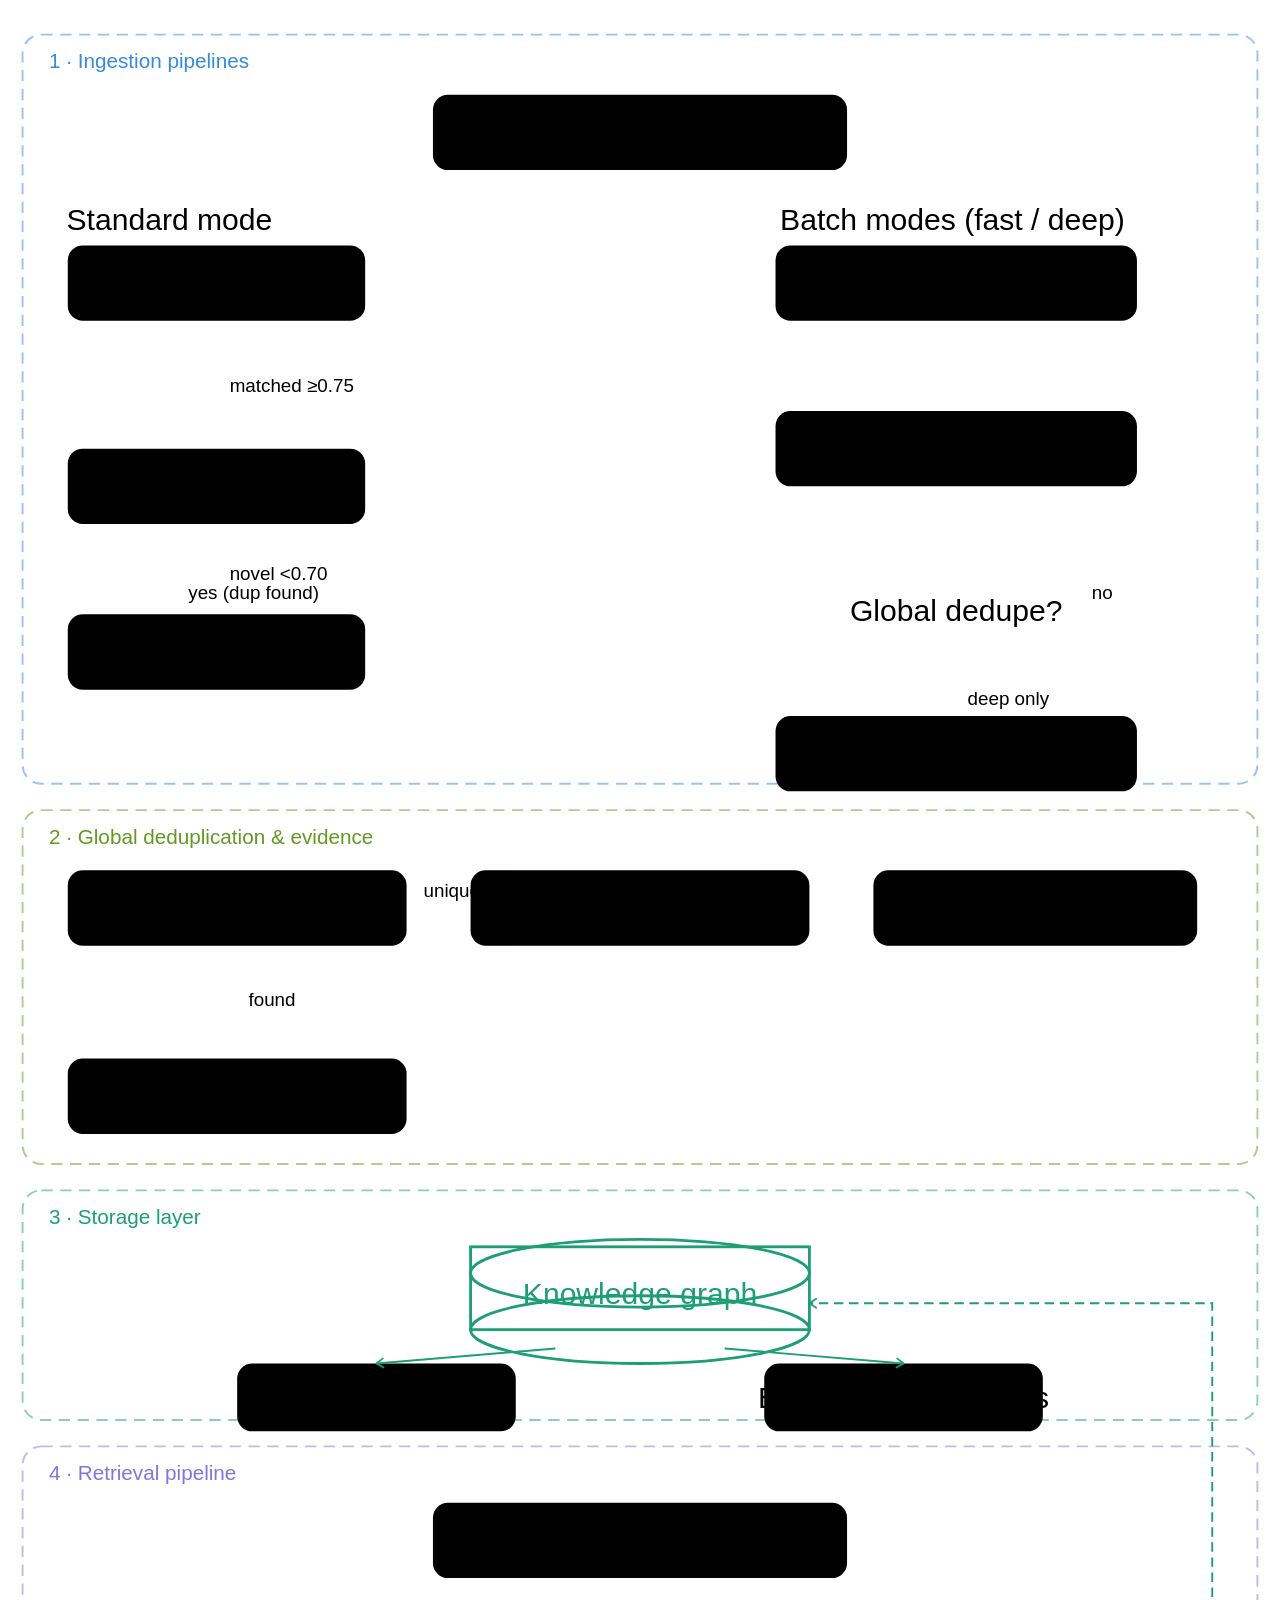
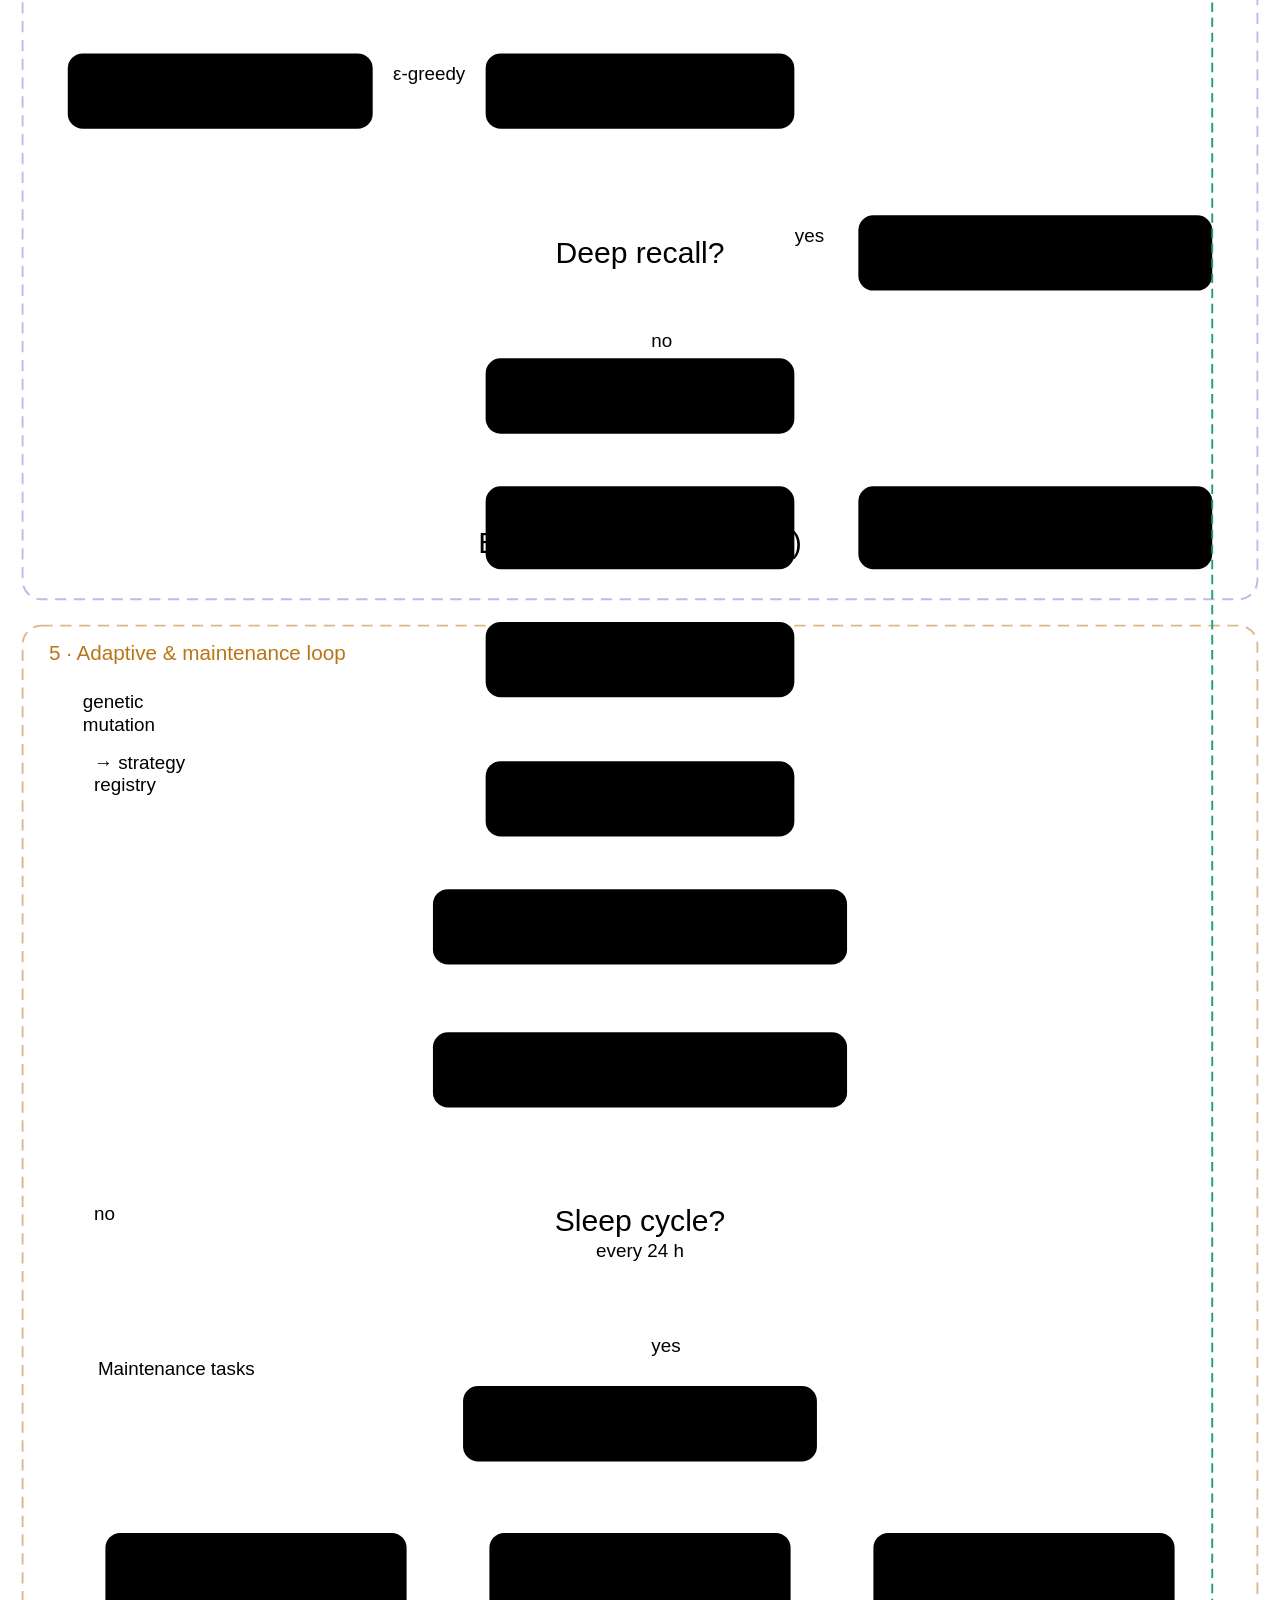
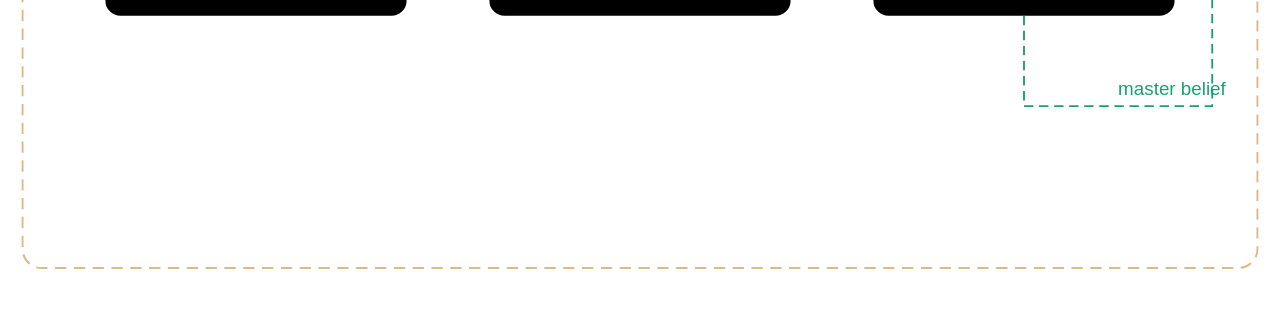
<file: neuron_cognitive_memory_flowchart_v2.html>
<!DOCTYPE html>
<html>
<head>
<style>
body { margin: 0; background: transparent; font-family: var(--font-sans, sans-serif); }
.wrap { padding: 12px 0; }
svg text { font-family: var(--font-sans, sans-serif); }
</style>
</head>
<body>
<div class="wrap">
<svg width="100%" viewBox="0 0 680 1860" role="img">
<title>Neuron cognitive memory graph — full pipeline flowchart v2</title>
<desc>Five-stage flowchart including deep recall fallback in the retrieval pipeline.</desc>
<defs>
  <marker id="arr" viewBox="0 0 10 10" refX="8" refY="5" markerWidth="6" markerHeight="6" orient="auto-start-reverse">
    <path d="M2 1L8 5L2 9" fill="none" stroke="context-stroke" stroke-width="1.5" stroke-linecap="round" stroke-linejoin="round"/>
  </marker>
</defs>

<!-- ── SECTION BANDS ─────────────────────────────────────── -->
<rect x="12" y="12" width="656" height="398" rx="10" fill="none" stroke="#378ADD" stroke-width="1" stroke-dasharray="6 4" opacity="0.5"/>
<text x="26" y="30" class="ts" style="font-size:11px;fill:#378ADD;font-weight:500">1 · Ingestion pipelines</text>

<rect x="12" y="424" width="656" height="188" rx="10" fill="none" stroke="#639922" stroke-width="1" stroke-dasharray="6 4" opacity="0.5"/>
<text x="26" y="442" class="ts" style="font-size:11px;fill:#639922;font-weight:500">2 · Global deduplication &amp; evidence</text>

<rect x="12" y="626" width="656" height="122" rx="10" fill="none" stroke="#1D9E75" stroke-width="1" stroke-dasharray="6 4" opacity="0.5"/>
<text x="26" y="644" class="ts" style="font-size:11px;fill:#1D9E75;font-weight:500">3 · Storage layer</text>

<rect x="12" y="762" width="656" height="400" rx="10" fill="none" stroke="#7F77DD" stroke-width="1" stroke-dasharray="6 4" opacity="0.5"/>
<text x="26" y="780" class="ts" style="font-size:11px;fill:#7F77DD;font-weight:500">4 · Retrieval pipeline</text>

<rect x="12" y="1176" width="656" height="660" rx="10" fill="none" stroke="#BA7517" stroke-width="1" stroke-dasharray="6 4" opacity="0.5"/>
<text x="26" y="1194" class="ts" style="font-size:11px;fill:#BA7517;font-weight:500">5 · Adaptive &amp; maintenance loop</text>

<!-- ════════════════════════════════════════════════
     SECTION 1 — INGESTION
     ════════════════════════════════════════════════ -->

<!-- User Input -->
<g class="c-gray">
  <rect x="230" y="44" width="220" height="40" rx="8" stroke-width="0.5"/>
  <text x="340" y="64" text-anchor="middle" dominant-baseline="central" class="th">User input / text chunks</text>
</g>

<text x="90" y="116" text-anchor="middle" class="ts" style="fill:var(--color-text-secondary)">Standard mode</text>
<text x="506" y="116" text-anchor="middle" class="ts" style="fill:var(--color-text-secondary)">Batch modes (fast / deep)</text>

<!-- Surprise Filter -->
<g class="c-blue">
  <rect x="36" y="124" width="158" height="40" rx="8" stroke-width="0.5"/>
  <text x="115" y="144" text-anchor="middle" dominant-baseline="central" class="th">Surprise filter</text>
</g>

<!-- Evidence Increment -->
<g class="c-teal">
  <rect x="36" y="232" width="158" height="40" rx="8" stroke-width="0.5"/>
  <text x="115" y="252" text-anchor="middle" dominant-baseline="central" class="th">Evidence increment</text>
</g>

<!-- Abstraction Engine -->
<g class="c-purple">
  <rect x="36" y="320" width="158" height="40" rx="8" stroke-width="0.5"/>
  <text x="115" y="340" text-anchor="middle" dominant-baseline="central" class="th">Abstraction engine</text>
</g>

<!-- Batch Embedder -->
<g class="c-blue">
  <rect x="412" y="124" width="192" height="40" rx="8" stroke-width="0.5"/>
  <text x="508" y="144" text-anchor="middle" dominant-baseline="central" class="th">Batch embedder</text>
</g>

<!-- Intra-Batch Dedupe -->
<g class="c-blue">
  <rect x="412" y="212" width="192" height="40" rx="8" stroke-width="0.5"/>
  <text x="508" y="232" text-anchor="middle" dominant-baseline="central" class="th">Intra-batch dedupe</text>
</g>

<!-- Global Dedupe diamond -->
<polygon points="508,282 570,318 508,354 446,318" fill="none" stroke="var(--color-border-primary)" stroke-width="1"/>
<text x="508" y="318" text-anchor="middle" dominant-baseline="central" class="ts">Global dedupe?</text>

<!-- Entity Hub Linking -->
<g class="c-amber">
  <rect x="412" y="374" width="192" height="40" rx="8" stroke-width="0.5"/>
  <text x="508" y="394" text-anchor="middle" dominant-baseline="central" class="th">Entity hub linking</text>
</g>

<!-- arrows s1 -->
<path d="M340 84 L340 100 L115 100 L115 124" fill="none" stroke="var(--color-border-primary)" stroke-width="1" marker-end="url(#arr)"/>
<path d="M340 84 L340 100 L508 100 L508 124" fill="none" stroke="var(--color-border-primary)" stroke-width="1" marker-end="url(#arr)"/>
<line x1="115" y1="164" x2="115" y2="232" fill="none" stroke="var(--color-border-primary)" stroke-width="1" marker-end="url(#arr)"/>
<text x="122" y="202" class="ts" style="font-size:10px;fill:var(--color-text-secondary)">matched ≥0.75</text>
<line x1="115" y1="272" x2="115" y2="320" fill="none" stroke="var(--color-border-primary)" stroke-width="1" marker-end="url(#arr)"/>
<text x="122" y="302" class="ts" style="font-size:10px;fill:var(--color-text-secondary)">novel &lt;0.70</text>
<line x1="508" y1="164" x2="508" y2="212" fill="none" stroke="var(--color-border-primary)" stroke-width="1" marker-end="url(#arr)"/>
<line x1="508" y1="252" x2="508" y2="282" fill="none" stroke="var(--color-border-primary)" stroke-width="1" marker-end="url(#arr)"/>
<line x1="508" y1="354" x2="508" y2="374" fill="none" stroke="var(--color-border-primary)" stroke-width="1" marker-end="url(#arr)"/>
<text x="514" y="368" class="ts" style="font-size:10px;fill:var(--color-text-secondary)">deep only</text>

<!-- ════════════════════════════════════════════════
     SECTION 2 — GLOBAL LOGIC
     ════════════════════════════════════════════════ -->

<g class="c-blue">
  <rect x="36" y="456" width="180" height="40" rx="8" stroke-width="0.5"/>
  <text x="126" y="476" text-anchor="middle" dominant-baseline="central" class="th">Search store for match</text>
</g>

<g class="c-teal">
  <rect x="36" y="556" width="180" height="40" rx="8" stroke-width="0.5"/>
  <text x="126" y="566" text-anchor="middle" dominant-baseline="central" class="ts">Evidence increment</text>
  <text x="126" y="580" text-anchor="middle" dominant-baseline="central" class="ts">+ entity merge</text>
</g>

<g class="c-purple">
  <rect x="250" y="456" width="180" height="40" rx="8" stroke-width="0.5"/>
  <text x="340" y="476" text-anchor="middle" dominant-baseline="central" class="th">LLM metadata extract</text>
</g>

<g class="c-purple">
  <rect x="464" y="456" width="172" height="40" rx="8" stroke-width="0.5"/>
  <text x="550" y="466" text-anchor="middle" dominant-baseline="central" class="ts">Create new nodes</text>
  <text x="550" y="480" text-anchor="middle" dominant-baseline="central" class="ts">(fast batch)</text>
</g>

<!-- arrows s2 -->
<path d="M446 318 L36 318 L36 456" fill="none" stroke="var(--color-border-primary)" stroke-width="1" marker-end="url(#arr)"/>
<text x="100" y="312" class="ts" style="font-size:10px;fill:var(--color-text-secondary)">yes (dup found)</text>
<path d="M570 318 L644 318 L644 456" fill="none" stroke="var(--color-border-primary)" stroke-width="1" marker-end="url(#arr)"/>
<text x="580" y="312" class="ts" style="font-size:10px;fill:var(--color-text-secondary)">no</text>
<line x1="126" y1="496" x2="126" y2="556" fill="none" stroke="var(--color-border-primary)" stroke-width="1" marker-end="url(#arr)"/>
<text x="132" y="528" class="ts" style="font-size:10px;fill:var(--color-text-secondary)">found</text>
<path d="M216 476 L250 476" fill="none" stroke="var(--color-border-primary)" stroke-width="1" marker-end="url(#arr)"/>
<text x="225" y="470" class="ts" style="font-size:10px;fill:var(--color-text-secondary)">unique</text>
<path d="M115 360 L115 430 L340 430 L340 456" fill="none" stroke="var(--color-border-primary)" stroke-width="1" marker-end="url(#arr)" stroke-dasharray="4 3"/>

<!-- ════════════════════════════════════════════════
     SECTION 3 — STORAGE
     ════════════════════════════════════════════════ -->

<ellipse cx="340" cy="670" rx="90" ry="18" fill="none" stroke="#1D9E75" stroke-width="1.5"/>
<rect x="250" y="656" width="180" height="44" fill="none" stroke="#1D9E75" stroke-width="1.5"/>
<ellipse cx="340" cy="700" rx="90" ry="18" fill="none" stroke="#1D9E75" stroke-width="1.5"/>
<text x="340" y="681" text-anchor="middle" dominant-baseline="central" class="th" style="fill:#1D9E75">Knowledge graph</text>

<g class="c-teal">
  <rect x="126" y="718" width="148" height="36" rx="8" stroke-width="0.5"/>
  <text x="200" y="736" text-anchor="middle" dominant-baseline="central" class="ts">Nodes: beliefs / facts</text>
</g>
<g class="c-teal">
  <rect x="406" y="718" width="148" height="36" rx="8" stroke-width="0.5"/>
  <text x="480" y="736" text-anchor="middle" dominant-baseline="central" class="ts">Edges: semantic links</text>
</g>

<!-- arrows into storage -->
<path d="M126 596 L126 624 L250 624 L250 670" fill="none" stroke="var(--color-border-primary)" stroke-width="1" marker-end="url(#arr)"/>
<path d="M340 496 L340 638" fill="none" stroke="var(--color-border-primary)" stroke-width="1" marker-end="url(#arr)"/>
<path d="M550 496 L550 624 L430 624 L430 670" fill="none" stroke="var(--color-border-primary)" stroke-width="1" marker-end="url(#arr)"/>
<path d="M508 414 L508 440 L640 440 L640 624 L430 624" fill="none" stroke="var(--color-border-primary)" stroke-width="1" marker-end="url(#arr)" stroke-dasharray="4 3"/>
<path d="M295 710 L200 718" fill="none" stroke="#1D9E75" stroke-width="1" marker-end="url(#arr)"/>
<path d="M385 710 L480 718" fill="none" stroke="#1D9E75" stroke-width="1" marker-end="url(#arr)"/>

<!-- ════════════════════════════════════════════════
     SECTION 4 — RETRIEVAL (with Deep Recall)
     ════════════════════════════════════════════════ -->

<!-- User Query -->
<g class="c-gray">
  <rect x="230" y="792" width="220" height="40" rx="8" stroke-width="0.5"/>
  <text x="340" y="812" text-anchor="middle" dominant-baseline="central" class="th">User query</text>
</g>

<!-- Strategy Registry -->
<g class="c-amber">
  <rect x="36" y="872" width="162" height="40" rx="8" stroke-width="0.5"/>
  <text x="117" y="892" text-anchor="middle" dominant-baseline="central" class="th">Strategy registry</text>
</g>

<!-- Query Embedder -->
<g class="c-blue">
  <rect x="258" y="872" width="164" height="40" rx="8" stroke-width="0.5"/>
  <text x="340" y="892" text-anchor="middle" dominant-baseline="central" class="th">Query embedder</text>
</g>

<!-- Deep Recall diamond -->
<polygon points="340,942 406,978 340,1014 274,978" fill="none" stroke="var(--color-border-primary)" stroke-width="1"/>
<text x="340" y="978" text-anchor="middle" dominant-baseline="central" class="ts">Deep recall?</text>

<!-- Search Deprecated Nodes (Deep Recall = yes) -->
<g class="c-coral">
  <rect x="456" y="958" width="188" height="40" rx="8" stroke-width="0.5"/>
  <text x="550" y="972" text-anchor="middle" dominant-baseline="central" class="ts">Search deprecated</text>
  <text x="550" y="986" text-anchor="middle" dominant-baseline="central" class="ts">/ archived nodes</text>
</g>

<!-- Top-K seed search (Deep Recall = no → normal path) -->
<g class="c-purple">
  <rect x="258" y="1034" width="164" height="40" rx="8" stroke-width="0.5"/>
  <text x="340" y="1054" text-anchor="middle" dominant-baseline="central" class="th">Top-K seed search</text>
</g>

<!-- Graph walk BFS -->
<g class="c-purple">
  <rect x="258" y="1102" width="164" height="44" rx="8" stroke-width="0.5"/>
  <text x="340" y="1118" text-anchor="middle" dominant-baseline="central" class="ts">Graph walk</text>
  <text x="340" y="1132" text-anchor="middle" dominant-baseline="central" class="ts">BFS (depth D=3, w≥0.6)</text>
</g>

<!-- Myelination -->
<g class="c-teal">
  <rect x="456" y="1102" width="188" height="44" rx="8" stroke-width="0.5"/>
  <text x="550" y="1118" text-anchor="middle" dominant-baseline="central" class="ts">Myelination</text>
  <text x="550" y="1132" text-anchor="middle" dominant-baseline="central" class="ts">edge weight × 1.05</text>
</g>

<!-- Context Assembly -->
<g class="c-gray">
  <rect x="258" y="1080" width="0" height="0"/>
</g>
<g class="c-gray">
  <rect x="258" y="1076" width="0" height="0"/>
</g>

<!-- Context Assembly -->
<g class="c-purple">
  <rect x="258" y="1174" width="164" height="40" rx="8" stroke-width="0.5"/>
  <text x="340" y="1194" text-anchor="middle" dominant-baseline="central" class="th">Context assembly</text>
</g>

<!-- Result to Agent -->
<g class="c-green">
  <rect x="258" y="1248" width="164" height="40" rx="8" stroke-width="0.5"/>
  <text x="340" y="1268" text-anchor="middle" dominant-baseline="central" class="th">Result to agent</text>
</g>

<!-- arrows s4 -->
<path d="M340 832 L340 852 L117 852 L117 872" fill="none" stroke="var(--color-border-primary)" stroke-width="1" marker-end="url(#arr)"/>
<line x1="340" y1="832" x2="340" y2="872" fill="none" stroke="var(--color-border-primary)" stroke-width="1" marker-end="url(#arr)"/>
<line x1="198" y1="892" x2="258" y2="892" fill="none" stroke="var(--color-border-primary)" stroke-width="1" marker-end="url(#arr)"/>
<text x="228" y="886" text-anchor="middle" class="ts" style="font-size:10px;fill:var(--color-text-secondary)">ε-greedy</text>
<line x1="340" y1="912" x2="340" y2="942" fill="none" stroke="var(--color-border-primary)" stroke-width="1" marker-end="url(#arr)"/>

<!-- Deep Recall = yes → Deprecated search (right) -->
<line x1="406" y1="978" x2="456" y2="978" fill="none" stroke="var(--color-border-primary)" stroke-width="1" marker-end="url(#arr)"/>
<text x="430" y="972" text-anchor="middle" class="ts" style="font-size:10px;fill:var(--color-text-secondary)">yes</text>

<!-- Deprecated search rejoins Top-K (merges into seed search) -->
<path d="M550 998 L550 1020 L422 1020 L422 1054 L422 1054" fill="none" stroke="var(--color-border-primary)" stroke-width="1" marker-end="url(#arr)" stroke-dasharray="4 3"/>

<!-- Deep Recall = no → Top-K (down) -->
<line x1="340" y1="1014" x2="340" y2="1034" fill="none" stroke="var(--color-border-primary)" stroke-width="1" marker-end="url(#arr)"/>
<text x="346" y="1028" class="ts" style="font-size:10px;fill:var(--color-text-secondary)">no</text>

<!-- Top-K → Graph Walk -->
<line x1="340" y1="1074" x2="340" y2="1102" fill="none" stroke="var(--color-border-primary)" stroke-width="1" marker-end="url(#arr)"/>

<!-- Graph Walk → Myelination -->
<line x1="422" y1="1124" x2="456" y2="1124" fill="none" stroke="var(--color-border-primary)" stroke-width="1" marker-end="url(#arr)"/>

<!-- Graph Walk → Context Assembly -->
<line x1="340" y1="1146" x2="340" y2="1174" fill="none" stroke="var(--color-border-primary)" stroke-width="1" marker-end="url(#arr)"/>

<!-- Context → Result -->
<line x1="340" y1="1214" x2="340" y2="1248" fill="none" stroke="var(--color-border-primary)" stroke-width="1" marker-end="url(#arr)"/>

<!-- ════════════════════════════════════════════════
     SECTION 5 — ADAPTIVE & MAINTENANCE
     ════════════════════════════════════════════════ -->

<!-- Feedback -->
<g class="c-amber">
  <rect x="230" y="1316" width="220" height="40" rx="8" stroke-width="0.5"/>
  <text x="340" y="1330" text-anchor="middle" dominant-baseline="central" class="ts">User feedback</text>
  <text x="340" y="1346" text-anchor="middle" dominant-baseline="central" class="ts">/ implicit scoring</text>
</g>

<!-- Update Strategy Fitness -->
<g class="c-amber">
  <rect x="230" y="1392" width="220" height="40" rx="8" stroke-width="0.5"/>
  <text x="340" y="1412" text-anchor="middle" dominant-baseline="central" class="th">Update strategy fitness</text>
</g>

<!-- Sleep Cycle diamond -->
<polygon points="340,1462 406,1498 340,1534 274,1498" fill="none" stroke="var(--color-border-primary)" stroke-width="1"/>
<text x="340" y="1492" text-anchor="middle" dominant-baseline="central" class="ts">Sleep cycle?</text>
<text x="340" y="1508" text-anchor="middle" dominant-baseline="central" class="ts" style="font-size:10px;fill:var(--color-text-secondary)">every 24 h</text>

<!-- Maintenance tasks sub-band -->
<rect x="36" y="1558" width="596" height="168" rx="8" fill="none" stroke="var(--color-border-tertiary)" stroke-width="0.8" stroke-dasharray="4 3" opacity="0.7"/>
<text x="52" y="1574" class="ts" style="font-size:10px;fill:var(--color-text-secondary)">Maintenance tasks</text>

<!-- SleepConsolidator -->
<g class="c-coral">
  <rect x="246" y="1580" width="188" height="40" rx="8" stroke-width="0.5"/>
  <text x="340" y="1600" text-anchor="middle" dominant-baseline="central" class="th">Sleep consolidator</text>
</g>

<!-- Pruning -->
<g class="c-gray">
  <rect x="56" y="1658" width="160" height="44" rx="8" stroke-width="0.5"/>
  <text x="136" y="1674" text-anchor="middle" dominant-baseline="central" class="ts">Prune stale nodes</text>
  <text x="136" y="1688" text-anchor="middle" dominant-baseline="central" class="ts">C &lt; 0.35, &gt; 30 days</text>
</g>

<!-- Coherence -->
<g class="c-gray">
  <rect x="260" y="1658" width="160" height="44" rx="8" stroke-width="0.5"/>
  <text x="340" y="1680" text-anchor="middle" dominant-baseline="central" class="ts">Coherence resolution</text>
</g>

<!-- Consolidation -->
<g class="c-teal">
  <rect x="464" y="1658" width="160" height="44" rx="8" stroke-width="0.5"/>
  <text x="544" y="1674" text-anchor="middle" dominant-baseline="central" class="ts">Cluster consolidation</text>
  <text x="544" y="1688" text-anchor="middle" dominant-baseline="central" class="ts">→ master belief</text>
</g>

<!-- arrows s5 -->
<line x1="340" y1="1288" x2="340" y2="1316" fill="none" stroke="var(--color-border-primary)" stroke-width="1" marker-end="url(#arr)"/>
<line x1="340" y1="1356" x2="340" y2="1392" fill="none" stroke="var(--color-border-primary)" stroke-width="1" marker-end="url(#arr)"/>
<line x1="340" y1="1432" x2="340" y2="1462" fill="none" stroke="var(--color-border-primary)" stroke-width="1" marker-end="url(#arr)"/>

<!-- Sleep → SleepConsolidator (yes) -->
<line x1="340" y1="1534" x2="340" y2="1580" fill="none" stroke="var(--color-border-primary)" stroke-width="1" marker-end="url(#arr)"/>
<text x="346" y="1562" class="ts" style="font-size:10px;fill:var(--color-text-secondary)">yes</text>

<!-- Sleep → Strategy Registry (no — genetic mutation, left then up) -->
<path d="M274 1498 L36 1498 L36 892" fill="none" stroke="var(--color-border-primary)" stroke-width="1" marker-end="url(#arr)" stroke-dasharray="5 3"/>
<text x="44" y="1220" class="ts" style="font-size:10px;fill:var(--color-text-secondary)">genetic</text>
<text x="44" y="1232" class="ts" style="font-size:10px;fill:var(--color-text-secondary)">mutation</text>
<text x="50" y="1252" class="ts" style="font-size:10px;fill:var(--color-text-secondary)">→ strategy</text>
<text x="50" y="1264" class="ts" style="font-size:10px;fill:var(--color-text-secondary)">registry</text>
<text x="50" y="1492" class="ts" style="font-size:10px;fill:var(--color-text-secondary)">no</text>

<!-- SleepConsolidator → tasks -->
<path d="M340 1620 L340 1642 L136 1642 L136 1658" fill="none" stroke="var(--color-border-primary)" stroke-width="1" marker-end="url(#arr)"/>
<path d="M340 1620 L340 1658" fill="none" stroke="var(--color-border-primary)" stroke-width="1" marker-end="url(#arr)"/>
<path d="M340 1620 L340 1642 L544 1642 L544 1658" fill="none" stroke="var(--color-border-primary)" stroke-width="1" marker-end="url(#arr)"/>

<!-- Consolidation → Knowledge Graph (master belief feedback) -->
<path d="M544 1702 L544 1750 L644 1750 L644 686 L430 686" fill="none" stroke="#1D9E75" stroke-width="1" marker-end="url(#arr)" stroke-dasharray="5 3"/>
<text x="594" y="1744" class="ts" style="font-size:10px;fill:#1D9E75">master belief</text>

</svg>
</div>
</body>
</html>
</file>
